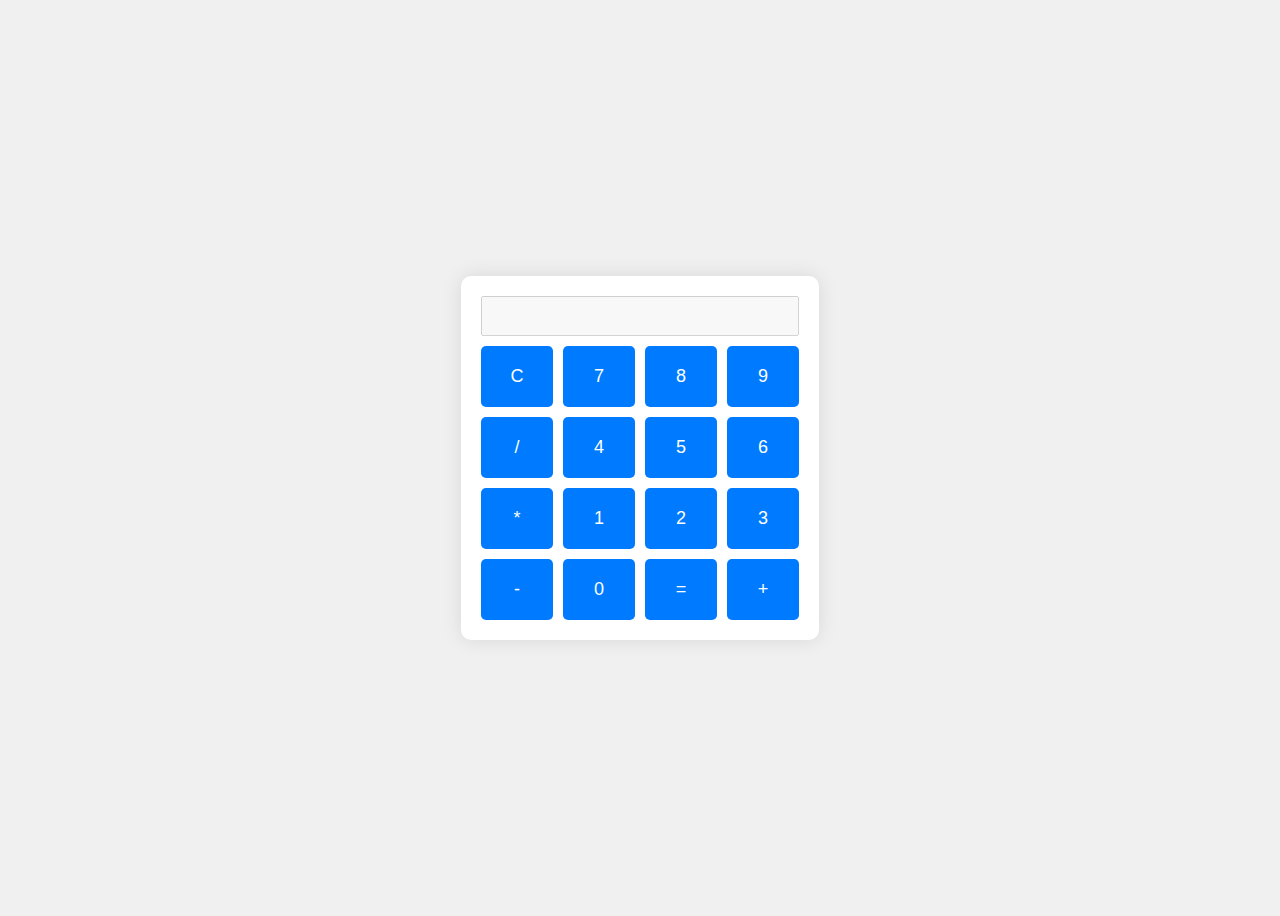
<file: CaculatorTask3/index.html>
<html lang="en">
<head>
    <meta charset="UTF-8">
    <meta name="viewport" content="width=device-width, initial-scale=1.0">
    <title>calculator</title>
    <link rel="stylesheet" href="style.css">
</head>
<body>

    <div class="calculator">
        <input type="text" id="display" disabled>
        <div class="buttons">
            <button data-value="C">C</button>
            <button data-value="7">7</button>
            <button data-value="8">8</button>
            <button data-value="9">9</button>
            <button data-value="/">/</button>
            <button data-value="4">4</button>
            <button data-value="5">5</button>
            <button data-value="6">6</button>
            <button data-value="*">*</button>
            <button data-value="1">1</button>
            <button data-value="2">2</button>
            <button data-value="3">3</button>
            <button data-value="-">-</button>
            <button data-value="0">0</button>
            <button data-value="=">=</button>
            <button data-value="+">+</button>
        </div>

    </div>
    <script src="calculator.js"></script>
    
</body>
</html>
</file>
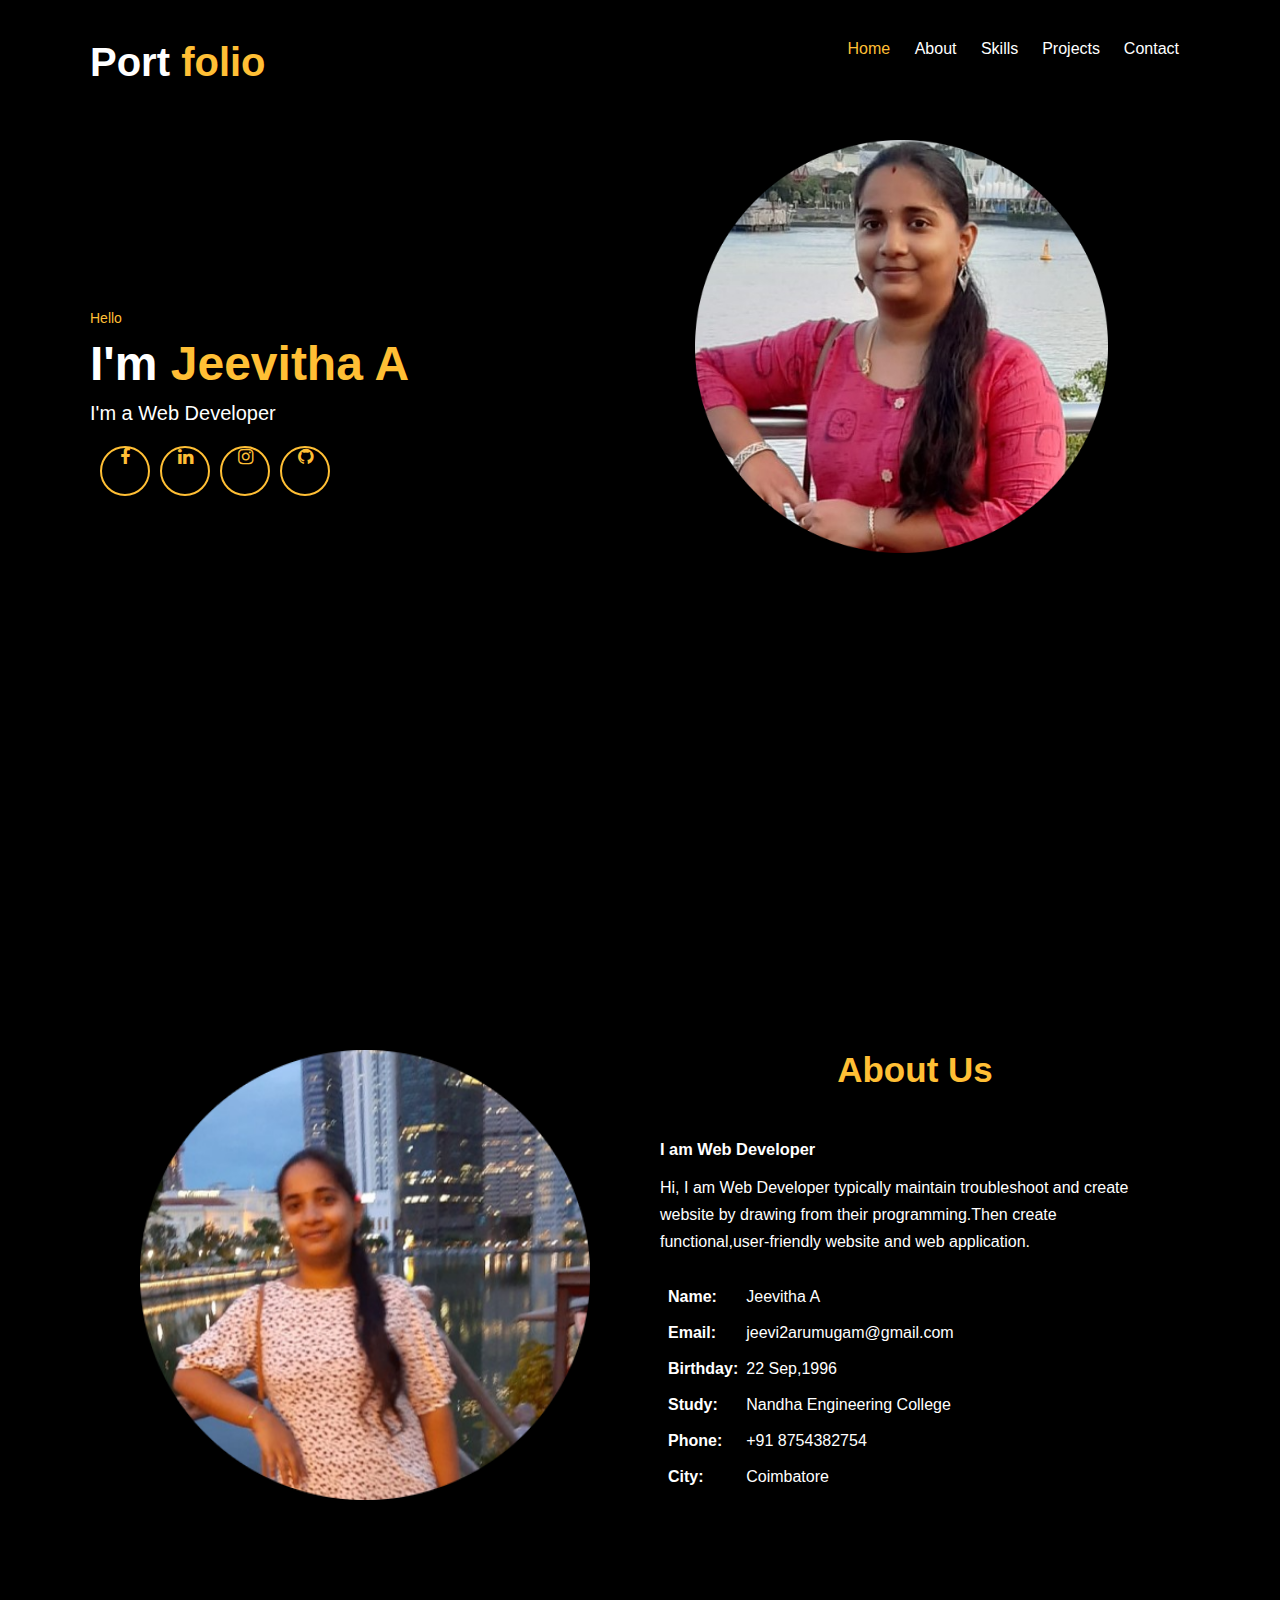
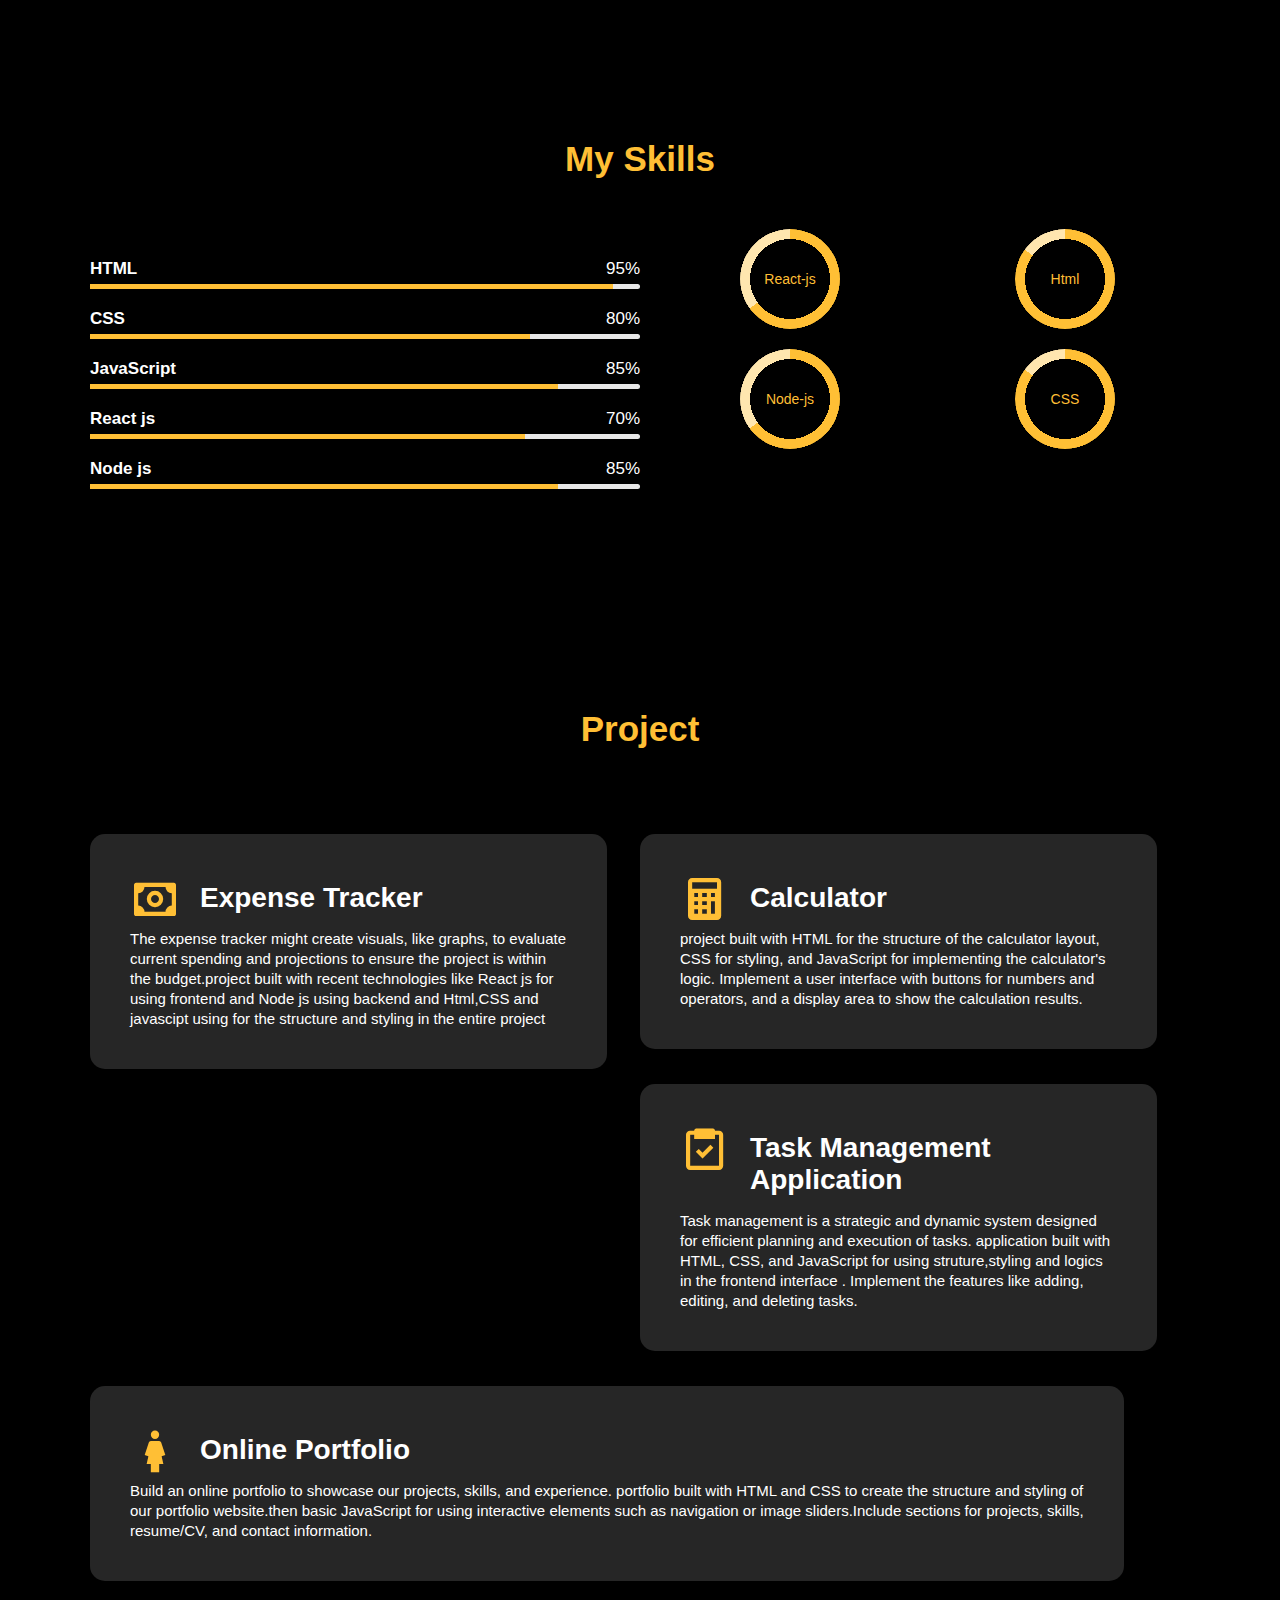
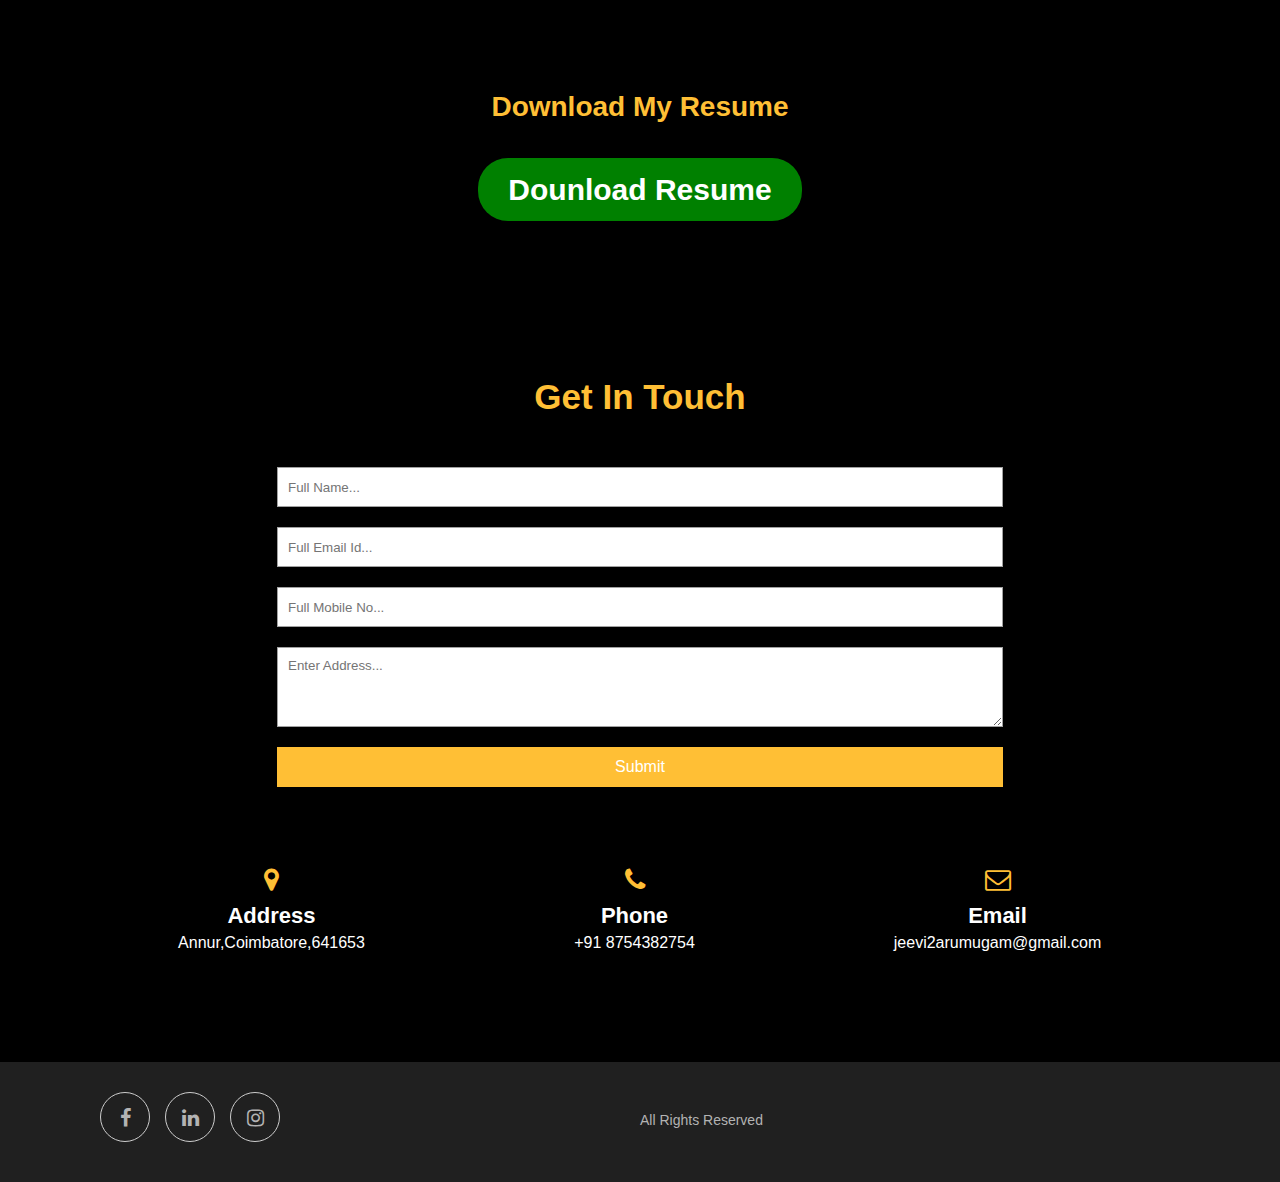
<file: PortfolioTask1/index.html>
<!-----META SECTION----->
 <html lang="en">
 <head>
    <meta charset="UTF-8">
    <meta name="viewport" content="width=device-width, initial-scale=1.0">
    <title>Portfolio</title>
    <link rel="stylesheet" href="https://maxcdn.bootstrapcdn.com/font-awesome/4.7.0/css/font-awesome.min.css">
    <link href='https://unpkg.com/boxicons@2.1.4/css/boxicons.min.css' rel='stylesheet'>
    <link rel="stylesheet" href="style.css">
 </head>
 <body>
   
<!-----MENU SECTION------>
<div class="main-panel">
  <div class="container">
    <div class="width-33 logo">Port <span class="span-col">folio</span>
    </div>
    <div class="width-66">
      <nav>
        <a href="#">
          <span class="span-col">Home</span>
        </a>
       
         <a href="#About">About </a>
        <a href="#Skills">Skills</a>
        <a href="#Projects">Projects</a>
        <a href="#Contact">Contact</a>
        
      </nav>
    </div>
  </div>

   

    <!------MAIN BANNERR------>
<div class="container ">
    <div class="width-50">
      <div class="banner-section">
        <span class="span-col">Hello</span>
        <h1>I'm <span class="span-col">Jeevitha A</span>
        </h1>
        <h2>I'm a Web Developer </h2>
        <a href="#">
          <i class="fa fa-facebook"></i>
        </a>
       
        <a href="#">
          <i class="fa fa-linkedin"></i>
        </a>
        <a href="#">
          <i class="fa fa-instagram"></i>
        </a>
        <a href="#">
          <i class="fa fa-github"></i>
        </a>
      </div>
    </div>
    <div class="width-50">
      <img src="image1.png">
    </div>
  </div>
  </div>

  <!------ABOUT US SECTION------>
  <section>

    <div class="main-section bg-lightgrey">
      <div class="container">
        <div class="width-50">
          <img src="image.png" class="about-img">
        </div>
        <div class="width-50">
          <div class="about-us">
            <h2 class="heading-text">About Us</h2>
            <h3>I am Web Developer</h3>
            <p>Hi, I am   Web Developer typically maintain troubleshoot and create website by drawing from their programming.Then create functional,user-friendly website and web application.</p>
            <div class="width-50 mt-20">
              <table cellspacing="8" cellpadding="8">
                <tr>
                  <th>Name:</th>
                  <td>Jeevitha A</td>
                </tr>
                <tr>
                  <th>Email:</th>
                  <td> jeevi2arumugam@gmail.com</td>
                </tr>
                <tr>
                  <th>Birthday:</th>
                  <td> 22 Sep,1996</td>
                </tr>
                <tr>
                  <th>Study:</th>
                  <td> Nandha Engineering College</td>
                </tr>
                <tr>
                  <th>Phone:</th>
                  <td>+91 8754382754</td>
                </tr>
                <tr>
                  <th>City:</th>
                  <td>Coimbatore</td>
                </tr>
              </table>
            </div>
          
            </div>
          </div>
        </div>
      </div>
    </div>

  </section>


  <!------SKILL SECTION------>
<div class="main-section">
    <div class="container">
      <h2 class="heading-text">My Skills</h2>
      <div class="width-50">
        <div class="skill">
          <b>HTML</b>
          <span>95%</span>
          <div>
            <span style="width:95%"></span>
          </div>
        </div>
        <div class="skill">
          <b>CSS</b>
          <span>80%</span>
          <div>
            <span style="width:80%"></span>
          </div>
        </div>
        <div class="skill">
          <b>JavaScript</b>
          <span>85%</span>
          <div>
            <span style="width:85%"></span>
          </div>
        </div>
        <div class="skill">
          <b>React js</b>
          <span>70%</span>
          <div>
            <span style="width:79%"></span>
          </div>
        </div>
        <div class="skill">
          <b>Node js</b>
          <span>85%</span>
          <div>
            <span style="width:85%"></span>
          </div>
        </div>
      </div>
      <div class="width-50">
        <div class="width-50">
          <div role="progressbar" aria-valuenow="65" aria-valuemin="0" aria-valuemax="100" style="--value:65">React-js</div>
        </div>
        <div class="width-50">
          <div role="progressbar" aria-valuenow="85" aria-valuemin="0" aria-valuemax="100" style="--value:85">Html</div>
        </div>
        <div class="width-50">
          <div role="progressbar" aria-valuenow="65" aria-valuemin="0" aria-valuemax="100" style="--value:65">Node-js</div>
        </div>
        <div class="width-50">
          <div role="progressbar" aria-valuenow="85" aria-valuemin="0" aria-valuemax="100" style="--value:85">CSS</div>
        </div>
      </div>
    </div>
  </div>

 <!------PROJECT------>
<div class="main-section">
    <div class="container">
      <h2 class="heading-text">Project</h2>
      
      <div class="width-50">
        <div class="project-list">
          <i class='bx bx-money'></i>
          <h3>Expense Tracker</h3>
          <p> The expense tracker might create visuals, like graphs, to evaluate current spending and projections to ensure the project is within the budget.project built with recent technologies like React js for using frontend and Node js using backend and Html,CSS and javascipt using for the structure and styling in  the entire project   </p>
        </div>
      </div>
      <div class="width-50">
        <div class="project-list">
          <i class='bx bxs-calculator'></i>
          <h3>Calculator</h3>
          <p> project built with HTML for the structure of the calculator layout, CSS for styling, and JavaScript for implementing the calculator's logic. Implement a user interface with buttons for numbers and operators, and a display area to show the calculation results.</p>
        </div>
      </div>
      <div class="width-50">
        <div class="project-list">
          <i class='bx bx-task'></i>
        <h3>Task Management Application</h3>
          <p> Task management is a strategic and dynamic system designed for efficient planning and execution of tasks. application built with HTML, CSS, and JavaScript for using struture,styling and logics in the frontend interface . Implement the features like adding, editing, and deleting tasks.</p>
        </div>
      </div>
      <div class="width-35">
        <div class="project-list">
          <i class='bx bx-female'></i>
          <h3>Online Portfolio</h3>
          <p>Build an online portfolio to showcase our projects, skills, and experience. portfolio built with HTML and CSS to create the structure and styling of our portfolio website.then  basic JavaScript for  using interactive elements such as navigation or image sliders.Include sections for projects, skills, resume/CV, and contact information.</p>
        </div>
      </div>
      
    </div>
  </div>
  <!-- RESUME SECTION -->
  <div class="resume">
    <h2 class="heading-text">Download My Resume</h2>
   <a href="./resume/index.html" class="download-resume-button">Dounload Resume</a>

  </div>

  <!-------------CONTACT US SECTION----------------------->
<div class="main-section contact bg-lightgrey">
    <div class="container">
      <h2 class="heading-text">Get In Touch</h2>
      <div class="width-100">
        <form>
          <input type="text" placeholder="Full Name...">
          <input type="text" placeholder="Full Email Id...">
          <input type="text" placeholder="Full Mobile No...">
          <textarea placeholder="Enter Address..."></textarea>
          <button type="submit">Submit</button>
        </form>
      </div>
      <div class="width-33">
        <h3>
          <i class="fa fa-map-marker"></i>
        </h3>
        <h4>Address</h4>
        <p>Annur,Coimbatore,641653</p>
      </div>
      <div class="width-33">
        <h3>
          <i class="fa fa-phone"></i>
        </h3>
        <h4>Phone</h4>
        <p>+91 8754382754</p>
      </div>
      <div class="width-33">
        <h3>
          <i class="fa fa-envelope-o"></i>
        </h3>
        <h4>Email</h4>
        <p>jeevi2arumugam@gmail.com</p>
      </div>
    </div>
  </div>

  <!------FOOTER SECTION------>
<div class="footer">
    <div class="container">
      <div class="footer-sect social-icon width-50">
        <a href="#">
          <i class="fa fa-facebook"></i>
        </a>
        
        <a href="#">
          <i class="fa fa-linkedin"></i>
        </a>
        <a href="#">
          <i class="fa fa-instagram"></i>
        </a>
      </div>
      <div class="footer-sect mt-20 width-50"> All Rights Reserved</div>
    </div>
  </div>
 </body>
 </html>
</file>
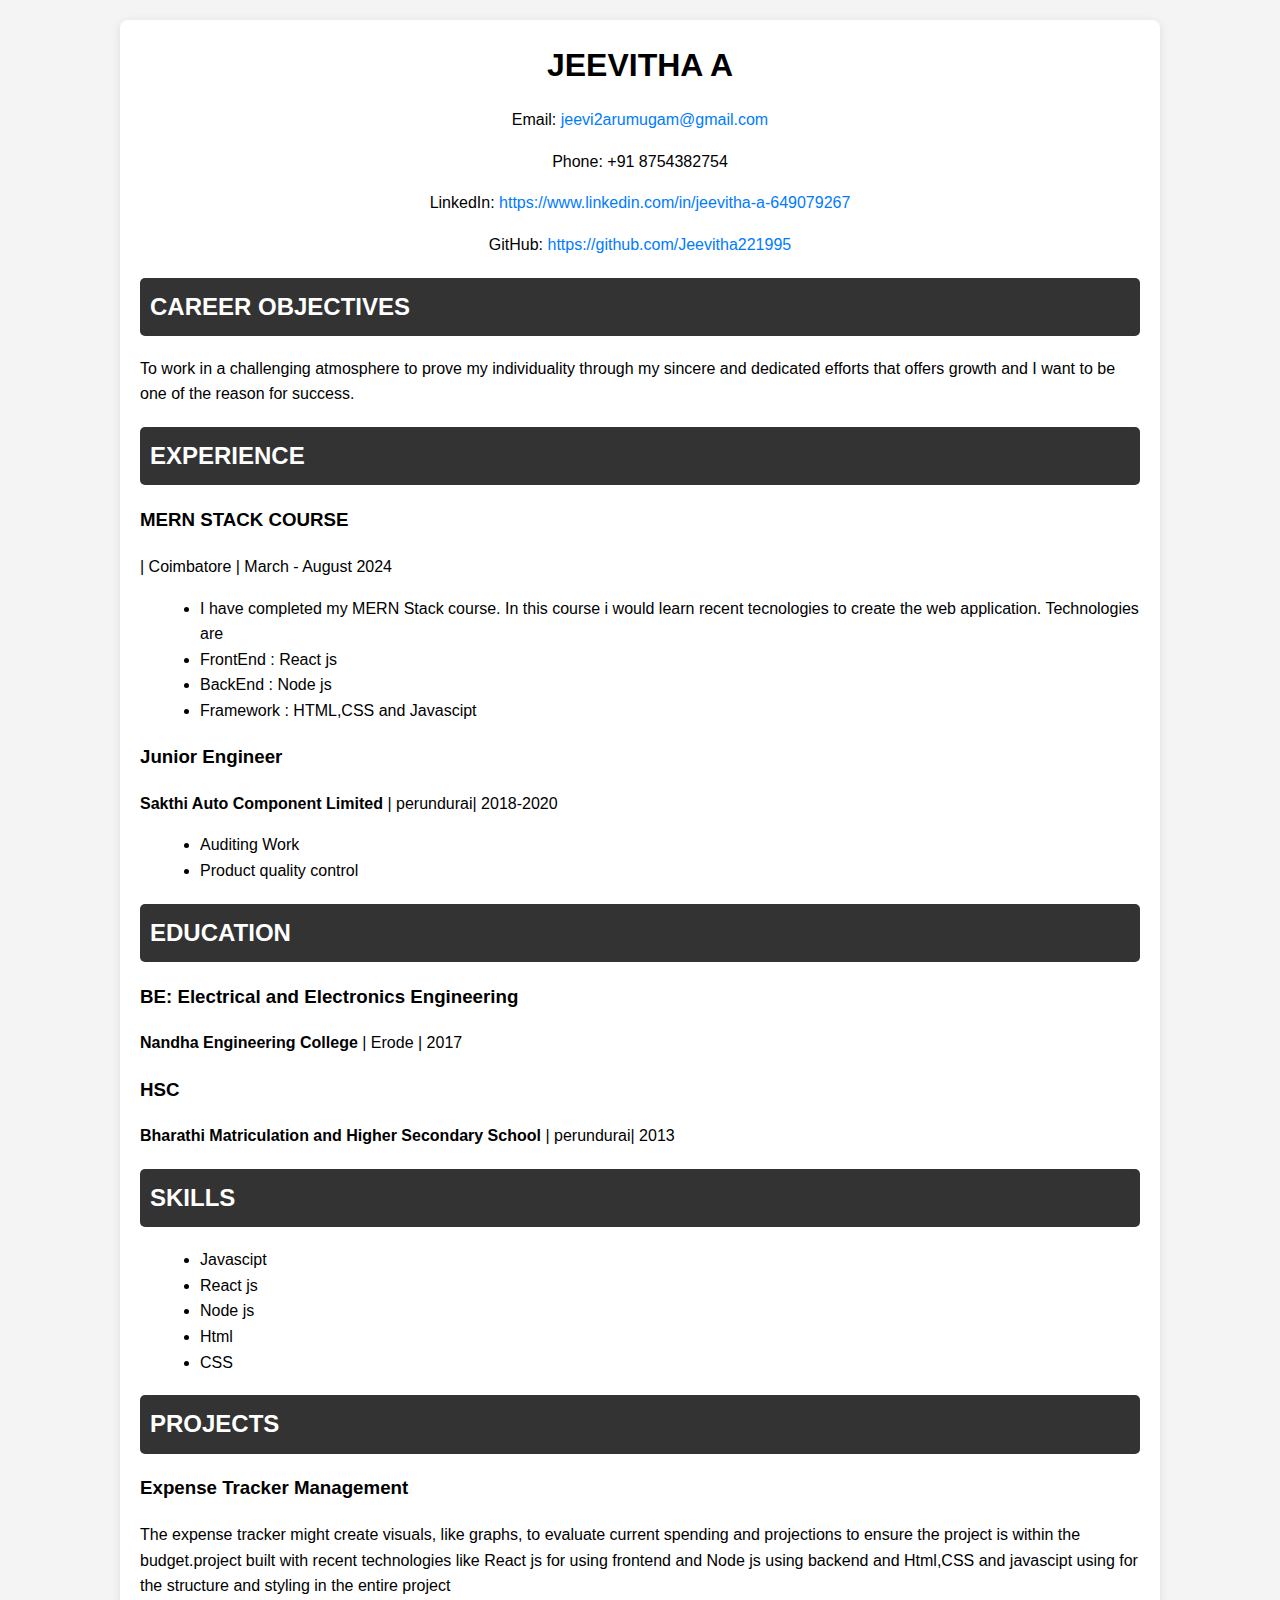
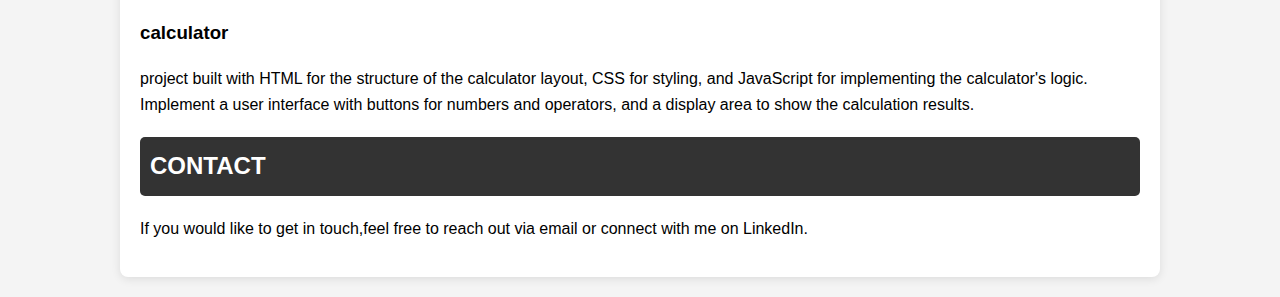
<file: PortfolioTask1/resume/index.html>
<html lang="en">
<head>
    <meta charset="UTF-8">
    <meta name="viewport" content="width=device-width, initial-scale=1.0">
    <title>Your Name - Resume</title>
    <link rel="stylesheet" href="style.css">
</head>
<body>
    <div class="container">
        <header>
            <h1>JEEVITHA A</h1>
            <p>Email: <a href="jeevi2arumugam@gmail.com">jeevi2arumugam@gmail.com</a></p>
            <p>Phone: +91 8754382754</p>
            <p>LinkedIn: <a href="https://www.linkedin.com/in/jeevitha-a-649079267">https://www.linkedin.com/in/jeevitha-a-649079267</a></p>
            <p>GitHub: <a href="https://github.com/Jeevitha221995">https://github.com/Jeevitha221995</a></p>
        </header>

        <section class="OBJECTIVES">
            <h2>CAREER OBJECTIVES</h2>
            <p>To work in a challenging atmosphere to prove my individuality through my sincere and dedicated efforts that offers growth and I want to be one of the reason for success.</p>
        </section>

        <section class="experience">
            <h2>EXPERIENCE</h2>
            <div class="job">
                <h3>MERN STACK COURSE</h3>
                <p><strong></strong> | Coimbatore | March - August 2024</p>
                <ul>
                    <li> I have completed my MERN Stack course. In this course i would learn recent tecnologies to create  the  web application. Technologies are   </li>
                    <li>FrontEnd : React js</li>
                    <li>BackEnd : Node js</li>
                    <li>Framework : HTML,CSS and Javascipt</li>
                </ul>
            </div>
            <div class="job">
                <h3>Junior Engineer</h3>
                <p><strong>Sakthi Auto Component Limited</strong> | perundurai| 2018-2020</p>
                <ul>
                    <li>Auditing Work</li>
                    <li>Product quality control</li>
                </ul>
            </div>
           
        </section>

        <section class="education">
            <h2>EDUCATION</h2>
            <div class="degree">
                <h3>BE: Electrical and Electronics Engineering</h3>
                <p><strong>Nandha Engineering College</strong> | Erode | 2017</p>
            </div>
            <div class="degree">
                <h3>HSC</h3>
                <p><strong>Bharathi Matriculation and Higher Secondary School</strong> | perundurai| 2013</p>
            </div>
            
        </section>

        <section class="skills">
            <h2>SKILLS</h2>
            <ul>
                <li>Javascipt</li>
                <li>React js</li>
                <li>Node js</li>
                <li>Html</li>
                <li>CSS</li>
            </ul>
        </section>

        <section class="projects">
            <h2>PROJECTS</h2>
            <div class="project">
                <h3>Expense Tracker Management</h3>
                <p>The expense tracker might create visuals, like graphs, to evaluate current spending and projections to ensure the project is within the budget.project built with recent technologies like React js for using frontend and Node js using backend and Html,CSS and javascipt using for the structure and styling in the entire project</p>
            </div>
            <div class="project">
                <h3>calculator</h3>
                <p>project built with HTML for the structure of the calculator layout, CSS for styling, and JavaScript for implementing the calculator's logic. Implement a user interface with buttons for numbers and operators, and a display area to show the calculation results.</p>
            </div>
           
           
    <section class="contact">
            <h2>CONTACT</h2>
           <p>If you would like to get in touch,feel free to reach out via email or connect with me on LinkedIn.</p>
        </section>
    </div>
</body>
</html>
</file>
<file: CaculatorTask3/style.css>
body{
    display: flex;
    justify-content: center;
    align-items: center;
    height: 100vh;
    background-color: #f0f0f0;
    font-family: Arial,  sans-serif;
}
.calculator{
    background: white;
    border-radius: 10px;
    box-shadow: 0 0 20px rgba(0,0,0,0.1);
    padding: 20px;
}
#display{
    width: 100%;
    height: 40px;
    font-size: 24px;
    text-align: right;
    margin-bottom: 10px;
}
.buttons{
    display: grid;
    grid-template-columns: repeat(4,1fr);
    gap: 10px;

}
button{
    padding: 20px;
    font-size: 18px;
    border: none;
    border-radius: 5px;
    background-color: #007bff;
    color: white;

}
button:hover{
    background-color: #0056b3;
}
</file>
<file: PortfolioTask1/style.css>
* {
	box-sizing: border-box;
	margin: 0;
	padding: 0;
	font-family: 'poppins',sans-serif;

}

html, body 
	{
	font-size: 14px;
	font-weight: 400;
	background: #000000;
	color: #fff;
}
.container {
	width: 1100px;
	margin: 0px auto;
	display: table;
}
.width-33 {
	width: 33%;
	float: left;
}
.width-66 {
	width: 66%;
	float: left;
}
/*****MENU SECTION*****/
.main-panel {
	width: 100%;
	float: left;
	padding-top: 20px;
	padding-bottom: 50px;
	height: 100vh;
}

.logo {
	font-size: 40px;
	font-weight: 600;
}

.span-col {
	color: #ffbf35;
}

nav {
	float: right;
}

nav a {
	text-decoration: none;
	font-size: 16px;
	font-weight: 500;
	margin-left: 20px;
	color: white;
}
nav a:hover{
	color: #ffbf35;
}



/* MAIN SECTION */
.width-50 {
	float: left;
	width: 50%;
}
.banner-section {
	width: 100%;
	float: left;
	margin-top: 25vh;
}
.banner-section h1 {
	font-size: 48px;
	margin-top: 10px;
	font-weight: bolder;
}
.banner-section h2 {
	font-size: 20px;
	line-height: 25px;
	margin-top: 10px;
	font-weight: 400;
}
.banner-section a {
	float: left;
	text-decoration: none;
	font-size: 18px;
	margin-top: 20px;
	border-radius: 50%;
	text-align: center;
	border: 2px solid #ffbf35;
	color: #ffbf35;
	margin-left: 10px;
	height: 50px;
	width: 50px;
	line-height: 50px;
}
/* MAIN IMAGE */
.main-panel img {
	margin-top: 10%;
	width: 75%;
	margin-left: 10%;
}

/*ABOUT US SECTION*/
section {
    padding: 20px;
    margin: 20px 0;
}
.main-section {
	width: 100%;
	float: left;
	padding: 110px 0px 110px 0px;
}
.width-100 {
	width: 100%;
	float: left;
}
.mt-20 {
	margin-top: 20px;
}
.heading-text {
	width: 100%;
	float: left;
	font-size: 35px;
	text-align: center;
	margin-bottom: 50px;
	color: #ffbf35;
}
.about-img {
	width: 100%;
	padding: 0px 50px;
	margin-top: 20px;
}
.about-us {
	width: 100%;
	float: left;
	padding: 20px;
}
.about-us p {
	font-size: 16px;
	margin-top: 15px;
	line-height: 27px;
}
table {
	width: 100%;
}
table th,
table td {
	font-size: 16px;
	text-align: left;
	padding: 5px 0px;
}
/* SKILL SECTION */
.skill {
	margin-top: 30px;
	font-size: 17px;
}

.skill span {
	float: right;
}

.skill div {
	width: 100%;
	float: left;
	margin-top: 5px;
	background: #e7e7e7;
	border-radius: 10px;
}

.skill div span {
	background: #ffbf35;
	height: 5px;
	float: left;
}

div[role="progressbar"] {
	color: #ffbf35;
	margin-left: 100px;
	margin-bottom: 20px;
	width: 100px;
	;
	height: 100px;
	;
	border-radius: 50%;

	place-items: center;
	display: grid;

	--pgPercentage: var(--value);
	background: radial-gradient(closest-side, black 80%, transparent 0 99.9%, black 0),
		conic-gradient(#ffbf35 calc(var(--pgPercentage) * 1%), #ffe6af 0);

}



/* PROJECT SECTION */
.project-list {
	padding: 40px;
	margin-top: 35px;
	background: #262626;
	border-radius: 15px;
	width: 94%;
	float: left;
}

.project-list i {
	font-size: 50px;
	color: #ffbf35;
	width: 70px;
	float: left;
}

.project-list h3 {
	font-size: 28px;
	margin-top: 8px;
	margin-bottom: 15px;
}

.project-list p {
	font-size: 15px;
	line-height: 20px;
}

/* RESUME SECTION */

.resume{
	text-align: center;
	padding: 60px 0;
	
}
.resume h2{
	color:#ffbf35 ;
	font-size: 28px;
}
.download-resume-button{
	background-color: green;
	color: white;
	padding: 15px 30px;
	border-radius: 30px;
	text-decoration: none;
	font-size: 30px;
	font-weight: bold;
	transition: background-color 0.3s;
	

}

.download-resume-button:hover{
	background-color: transparent;
	border: 2px solid green;
	color: green;
	cursor: pointer;
}


/*CONTACT US SECTION*/
.contact form {
	width: 66%;
	margin: 0px auto;
}
.contact input,
textarea {
	width: 100%;
	float: left;
	margin-bottom: 20px;
	height: 40px;
	padding: 10px;
	border: 1px solid #a1a1a1;
}
.contact textarea {
	height: 80px;
}
.contact button {
	width: 100%;
	float: left;
	margin-bottom: 20px;
	height: 40px;
	padding: 10px;
	background: #ffbf35;
	color: #fff;
	border: none;
	font-size: 16px;
}
.contact h3 {
	font-size: 26px;
	text-align: center;
	margin-top: 60px;
	color: #ffbf35;
}
.contact h4 {
	font-size: 22px;
	text-align: center;
	margin-top: 10px;
}
.contact p {
	text-align: center;
	font-size: 16px;
	margin-top: 5px;
}
/* FOOTER SECTION */
.footer {
	background-color: #202020;
	padding: 30px 0px 40px 0px;
	width: 100%;
	float: left;
}
.footer-sect {
	color: #b3b3b3;
}
.footer-sect a {
	color: #b3b3b3;
	margin-left: 10px;
	text-decoration: none;
	font-size: 18px;
	text-align: center;
}
.social-icon a i {
	width: 50px;
	height: 50px;
	border: 1px solid #cdcdcd;
	line-height: 50px;
	font-size: 20px;
	border-radius: 50%;
}
</file>
<file: PortfolioTask1/resume/style.css>
body {
    font-family: Arial, sans-serif;
    line-height: 1.6;
    margin: 0;
    padding: 0;
    background-color: #f4f4f4;
}

.container {
    max-width: 1000px;
    margin: 20px auto;
    padding: 20px;
    background: white;
    border-radius: 8px;
    box-shadow: 0 2px 10px rgba(0, 0, 0, 0.1);
}

header {
    text-align: center;
    margin-bottom: 20px;
}

h1 {
    margin: 0;
}

h2 {
    background: #333;
    color: white;
    padding: 10px;
    border-radius: 5px;
}

.job, .degree, .project {
    margin-bottom: 15px;
}

ul {
    list-style-type: disc;
    margin-left: 20px;
}

a {
    color: #007BFF;
    text-decoration: none;
}

a:hover {
    text-decoration: underline;
}
</file>
